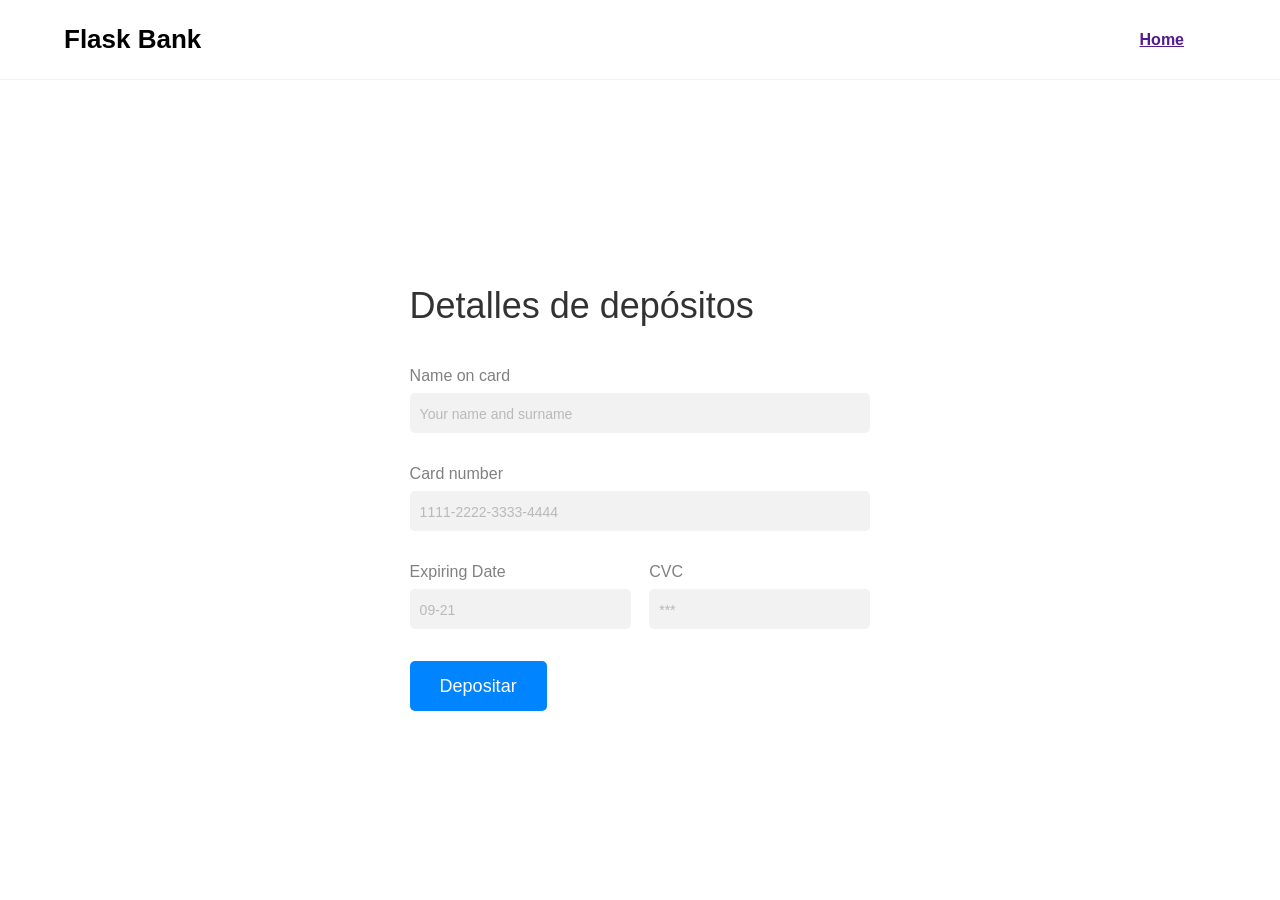
<file: templates/deposit.html>
<!DOCTYPE html>
<html lang="en">
<head>
    <meta charset="UTF-8">
    <meta http-equiv="X-UA-Compatible" content="IE=edge">
    <meta name="viewport" content="width=device-width, initial-scale=1.0">
    <link rel="stylesheet" href="/static/css/deposit.css">
    <title>Flask Bank</title>
</head>
<body>

    <header>
        <h1 class="logo">Flask Bank</h1>
        <ul class="menu-container">
            <li class="menu-item"><a href="">Home</a></li>

        </ul>
    </header>

    
    <div class="form-container">
        <h2 class="form-title">Detalles de depósitos</h2>
        <form action="" class="checkout-form">
            <div class="input-line">
                <label for="name">Name on card</label>
                <input type="text" name="name" id="name" placeholder="Your name and surname">
            </div>
            <div class="input-line">
                <label for="name">Card number</label>
                <input type="text" name="name" id="name" placeholder="1111-2222-3333-4444">
            </div>
            <div class="input-container">
                <div class="input-line">
                    <label for="name">Expiring Date</label>
                    <input type="text" name="name" id="name" placeholder="09-21">
                </div>
                <div class="input-line">
                    <label for="name">CVC</label>
                    <input type="text" name="name" id="name" placeholder="***">
                </div>
            </div>
            <input type="button" value="Depositar">
        </form>
    </div>

</body>
</html>
</file>
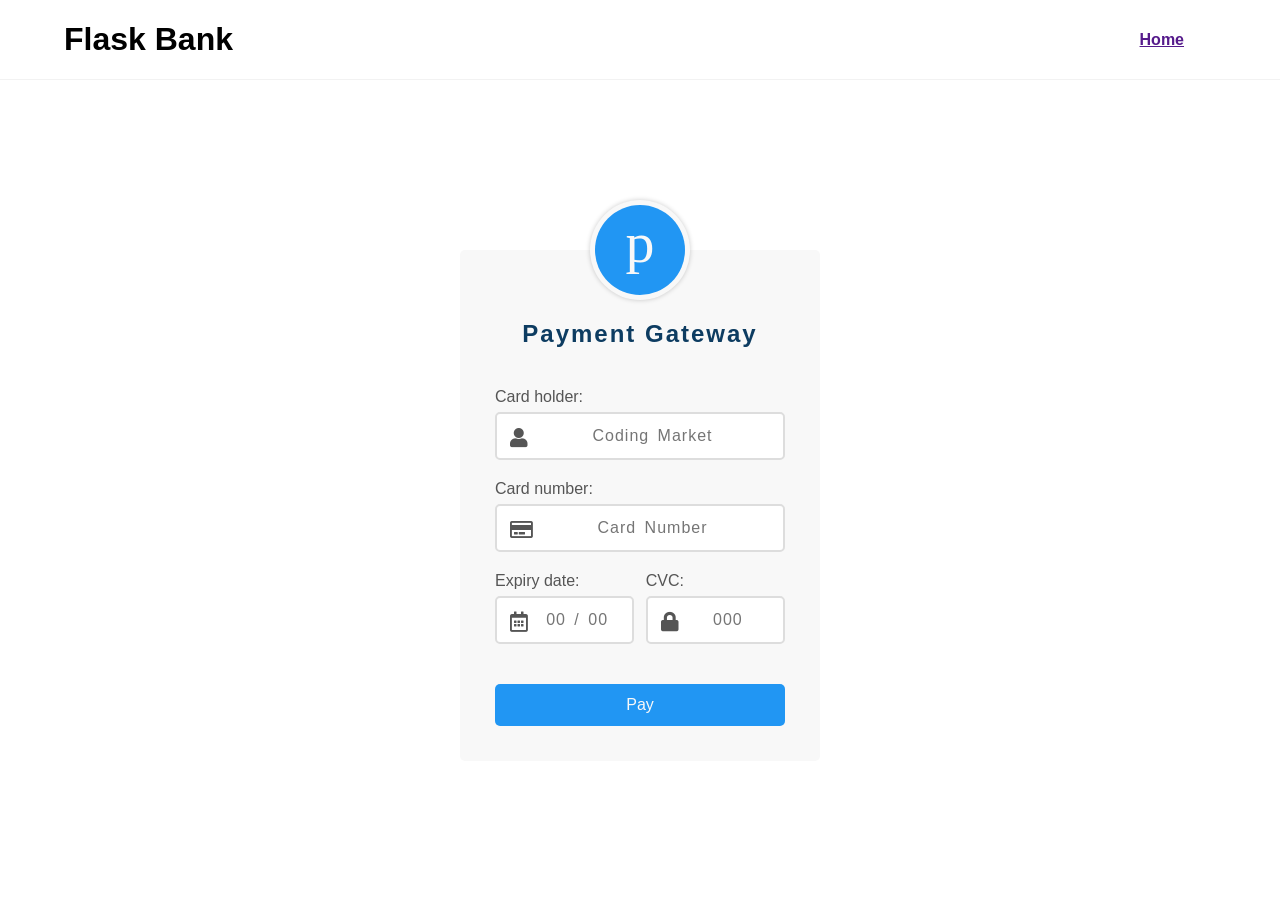
<file: templates/withdraw.html>
<!DOCTYPE html>
<html lang="en">
  <head>
    <meta charset="UTF-8" />
    <meta http-equiv="X-UA-Compatible" content="IE=edge" />
    <meta name="viewport" content="width=device-width, initial-scale=1.0" />
    <link rel="stylesheet" href="/static/css/withdraw.css" />
    <link
      rel="stylesheet"
      href="https://use.fontawesome.com/releases/v5.4.2/css/all.css"
    />
    <title>Flask Bank</title>
  </head>
  <body>
    <header>
      <h1 class="logo">Flask Bank</h1>
      <ul class="menu-container">
        <li class="menu-item"><a href="">Home</a></li>
      </ul>
    </header>

        <form action="">
    
            <div class="wrapper">
                <div class="payment">
                  <div class="payment-logo">
                    <p>p</p>
                  </div>
                  
                  
                  <h2>Payment Gateway</h2>
                  <div class="form">
                    <div class="card space icon-relative">
                      <label class="label">Card holder:</label>
                      <input type="text" class="input" placeholder="Coding Market">
                      <i class="fas fa-user"></i>
                    </div>
                    <div class="card space icon-relative">
                      <label class="label">Card number:</label>
                      <input type="text" class="input" data-mask="0000 0000 0000 0000" placeholder="Card Number">
                      <i class="far fa-credit-card"></i>
                    </div>
                    <div class="card-grp space">
                      <div class="card-item icon-relative">
                        <label class="label">Expiry date:</label>
                        <input type="text" name="expiry-data" class="input"  placeholder="00 / 00">
                        <i class="far fa-calendar-alt"></i>
                      </div>
                      <div class="card-item icon-relative">
                        <label class="label">CVC:</label>
                        <input type="text" class="input" data-mask="000" placeholder="000">
                        <i class="fas fa-lock"></i>
                      </div>
                    </div>
                      
                    <div class="btn">
                      Pay
                    </div> 
                    
                  </div>
                </div>
              </div>
    
        </form>



  </body>
</html>
</file>
<file: static/css/deposit.css>
*{
    margin: 0;
    padding: 0;
    font-family: Arial, Helvetica, sans-serif;
    box-sizing: border-box;
    transition: 0.5s;
}

body{
    height: 100vh;
    width: 100%;
    display: flex;
    justify-content: center;
    align-items: center;
    flex-direction: column;
    padding: 0 20%;
}

header{
    width: 100%;
    position: fixed;
    top: 0;
    left: 0;
    height: 80px;
    border-bottom: 1px solid #f2f2f2;
    background-color: white;
    display: flex;
    justify-content: space-between;
    align-items: center;
    padding: 0 5%;
}

.logo{
    font-size: 26px;
    font-weight: 800;
}

.menu-container{
    display: flex;
    justify-content: center;
    align-items: center;
    list-style-type: none;
}

.menu-item{
    margin: 2rem;
    cursor: pointer;
    font-weight: 600;
}

.red{
    color: rgb(167, 33, 10);
}

.menu-icons-container{
    height: 100%;
    display: flex;
    justify-content: center;
    align-items: center;
}

.icon{
    filter: invert(1);
    height: 25px;
    margin: 1rem;
}

.progress-checkout-container{
    display: flex;
    justify-content: space-between;
    align-items: center;
    width: 60%;
}

.progress-step-container{
    display: flex;
    justify-content: center;
    align-items: center;
    flex-direction: column;
}

.step-check{
    background-color: rgb(0, 132, 255);
    height: 30px;
    width: 30px;
    border-radius: 30px;
    margin-bottom: 1rem;
    position: relative;
    background-image: url(Resources/check.svg);
    background-position: center;
    background-repeat: no-repeat;
    background-size: 60%;
}

.progress-step-container:nth-of-type(3) .step-check::after{
    display: none;
}
.progress-step-container:nth-of-type(3) .step-check{
    background-image: none;
    background-color: white;
    border: 2px solid grey;
}

.progress-step-container:nth-of-type(2) .step-check::after{
    background-color: grey;
}

.progress-step-container:nth-of-type(2) .step-check{
    background-image: none;
    background-color: white;
    border: 2px solid rgb(0, 132, 255);
}

.step-check::after{
    content: "";
    width: 15vw;
    height: 2px;
    background-color: inherit;
    position: absolute;
    top: 50%;
    right: 0;
    transform: translateX(100%) translateY(-50%);
}

.step-title{
    color: grey;
}

.form-container{
    width: 60%;
    margin-top: 6rem;
    display: flex;
    justify-content: flex-start;
    align-items: flex-start;
    flex-direction: column;
}

.form-title{
    font-size: 36px;
    margin-bottom: 2.5rem;
    font-weight: 500;
    opacity: 0.8;
}

.checkout-form{
    display: flex;
    justify-content: center;
    align-items: flex-start;
    flex-direction: column;
    width: 100%;
}

.input-line{
    display: flex;
    justify-content: center;
    align-items: flex-start;
    flex-direction: column;
    margin-bottom: 2rem;
    width: 100%;
}

label{
    font-size: 16px;
    color: grey;
    margin-bottom: 0.5rem;
}

input[type="text"]{
    width: 100%;
    height: 40px;
    padding: 0 10px;
    background-color: #f2f2f2;
    border-radius: 5px;
    border: none;
    font-size: 18px;
}

input[type="text"]::placeholder{
    font-size: 14px;
    color: #b9b9b9;
}

.input-container{
    display: flex;
    justify-content: space-between;
    align-items: center;
    width: 100%;
}

.input-container .input-line{
    width: 48%;
}

input[type="button"]{
    background-color: rgb(0, 132, 255);
    color: white;
    font-weight: 500;
    font-size: 18px;
    height: 50px;
    padding: 0 30px;
    border: none;
    border-radius: 5px;
    cursor: pointer;
}

input[type="button"]:hover{
    background-color: rgb(4, 88, 167);
}
</file>
<file: static/css/withdraw.css>
@import url('https://fonts.googleapis.com/css?family=Baloo+Bhaijaan|Ubuntu');

*{
    margin: 0;
    padding: 0;
    font-family: Arial, Helvetica, sans-serif;
    box-sizing: border-box;
    transition: 0.5s;
}

body{
    height: 100vh;
    width: 100%;
    display: flex;
    justify-content: center;
    align-items: center;
    flex-direction: column;
    padding: 0 20%;
}

header{
    width: 100%;
    position: fixed;
    top: 0;
    left: 0;
    height: 80px;
    border-bottom: 1px solid #f2f2f2;
    background-color: white;
    display: flex;
    justify-content: space-between;
    align-items: center;
    padding: 0 5%;
}

form {
    margin-top: 110px;

}


.menu-container{
    display: flex;
    justify-content: center;
    align-items: center;
    list-style-type: none;
}

.menu-item{
    margin: 2rem;
    cursor: pointer;
    font-weight: 600;
}

.payment{
    background: #f8f8f8;
    max-width: 360px;
    margin: 80px auto;
    height: auto;
    padding: 35px;
    padding-top: 70px;
    border-radius: 5px;
    position: relative;
  }
  
  .payment h2{
    text-align: center;
    letter-spacing: 2px;
    margin-bottom: 40px;
    color: #0d3c61;
  }
  
  .form .label{
    display: block;
    color: #555555;
    margin-bottom: 6px;
  }
  
  .input{
    padding: 13px 0px 13px 25px;
    width: 100%;
    text-align: center;
    border: 2px solid #dddddd;
    border-radius: 5px;
    letter-spacing: 1px;
    word-spacing: 3px;
    outline: none;
    font-size: 16px;
    color: #555555;
  }
  
  .card-grp{
    display: flex;
    justify-content: space-between;
  }
  
  .card-item{
    width: 48%;
  }
  
  .space{
    margin-bottom: 20px;
  }
  
  .icon-relative{
    position: relative;
  }
  
  .icon-relative .fas,
  .icon-relative .far{
    position: absolute;
    bottom: 12px;
    left: 15px;
    font-size: 20px;
    color: #555555;
  }
  
  .btn{
    margin-top: 40px;
    background: #2196F3;
    padding: 12px;
    text-align: center;
    color: #f8f8f8;
    border-radius: 5px;
    cursor: pointer;
  }
  
  
  .payment-logo{
    position: absolute;
    top: -50px;
    left: 50%;
    transform: translateX(-50%);
    width: 100px;
    height: 100px;
    background: #f8f8f8;
    border-radius: 50%;
    box-shadow: 0 0 5px rgba(0,0,0,0.2);
    text-align: center;
    line-height: 85px;
  }
  
  .payment-logo:before{
    content: "";
    position: absolute;
    top: 5px;
    left: 5px;
    width: 90px;
    height: 90px;
    background: #2196F3;
    border-radius: 50%;
  }
  
  .payment-logo p{
    position: relative;
    color: #f8f8f8;
    font-family: 'Baloo Bhaijaan', cursive;
    font-size: 58px;
  }
  
  
  @media screen and (max-width: 420px){
    .card-grp{
      flex-direction: column;
    }
    .card-item{
      width: 100%;
      margin-bottom: 20px;
    }
    .btn{
      margin-top: 20px;
    }
  }
</file>
